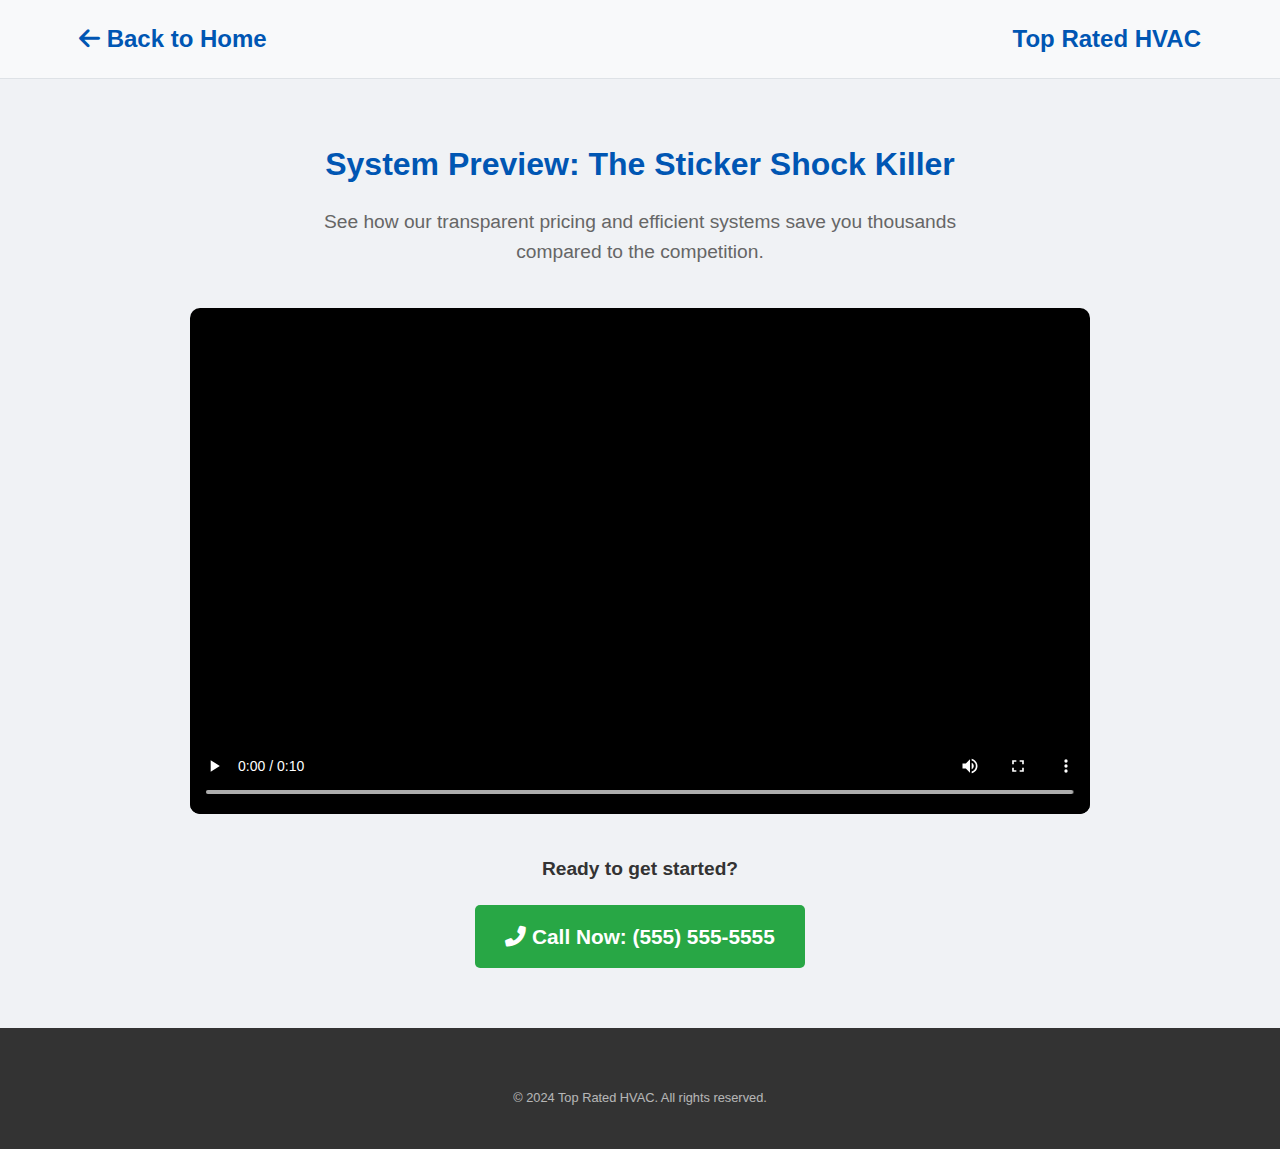
<file: demo.html>
<!DOCTYPE html>
<html lang="en">
<head>
    <meta charset="UTF-8">
    <meta name="viewport" content="width=device-width, initial-scale=1.0">
    <title>System Preview | Top Rated HVAC</title>
    <link rel="stylesheet" href="style.css">
    <link rel="stylesheet" href="https://cdnjs.cloudflare.com/ajax/libs/font-awesome/6.0.0/css/all.min.css">
</head>
<body style="background-color: #f0f2f5;">

    <!-- Navigation -->
    <header>
        <div class="container nav-container">
            <div class="logo">
                <a href="index.html" style="color: var(--primary-color);"><i class="fas fa-arrow-left"></i> Back to Home</a>
            </div>
            <div class="logo">
                Top Rated HVAC
            </div>
        </div>
    </header>

    <div class="container section">
        <div style="text-align: center; margin-bottom: 30px;">
            <h1>System Preview: The Sticker Shock Killer</h1>
            <p style="font-size: 1.2rem; color: #666; max-width: 700px; margin: 0 auto;">
                See how our transparent pricing and efficient systems save you thousands compared to the competition.
            </p>
        </div>

        <div class="video-container">
            <video controls width="100%" height="100%" poster="https://placehold.co/1280x720/0056b3/ffffff?text=Click+to+Play+Demo">
                <source src="assets/hvac-demo.mp4" type="video/mp4">
                <div class="video-placeholder">
                    <i class="fas fa-play-circle" style="font-size: 5rem; margin-bottom: 20px;"></i>
                    <p>Your browser does not support the video tag or the file is missing.</p>
                </div>
            </video>
        </div>

        <div style="text-align: center; margin-top: 40px;">
            <p style="margin-bottom: 20px; font-size: 1.2rem; font-weight: bold;">Ready to get started?</p>
            <a href="tel:5555555555" class="btn btn-large" style="background-color: var(--success-color); animation: pulse 2s infinite;">
                <i class="fas fa-phone-alt"></i> Call Now: (555) 555-5555
            </a>
        </div>
    </div>

    <footer>
        <div class="container footer-content">
            <div class="footer-disclaimer">
                <p>&copy; 2024 Top Rated HVAC. All rights reserved.</p>
            </div>
        </div>
    </footer>

    <style>
        @keyframes pulse {
            0% { transform: scale(1); box-shadow: 0 0 0 0 rgba(40, 167, 69, 0.7); }
            70% { transform: scale(1.05); box-shadow: 0 0 0 10px rgba(40, 167, 69, 0); }
            100% { transform: scale(1); box-shadow: 0 0 0 0 rgba(40, 167, 69, 0); }
        }
    </style>
</body>
</html>
</file>
<file: style.css>
:root {
    --primary-color: #0056b3; /* Service Blue */
    --secondary-color: #004494; /* Darker Blue for hover/active */
    --accent-color: #ffcc00; /* Call to Action highlight */
    --text-color: #333;
    --light-bg: #f8f9fa;
    --white: #ffffff;
    --border-color: #dee2e6;
    --success-color: #28a745;
}

* {
    box-sizing: border-box;
    margin: 0;
    padding: 0;
}

body {
    font-family: 'Segoe UI', Tahoma, Geneva, Verdana, sans-serif;
    line-height: 1.6;
    color: var(--text-color);
    background-color: var(--white);
}

/* Typography */
h1, h2, h3, h4, h5, h6 {
    color: var(--primary-color);
    margin-bottom: 1rem;
}

a {
    text-decoration: none;
    color: var(--primary-color);
}

/* Layout Utilities */
.container {
    width: 90%;
    max-width: 1200px;
    margin: 0 auto;
    padding: 0 15px;
}

.section {
    padding: 60px 0;
}

/* Buttons */
.btn {
    display: inline-block;
    padding: 12px 24px;
    background-color: var(--primary-color);
    color: var(--white);
    border: none;
    border-radius: 5px;
    font-size: 1.1rem;
    font-weight: bold;
    cursor: pointer;
    transition: background-color 0.3s ease;
    text-align: center;
}

.btn:hover {
    background-color: var(--secondary-color);
    color: var(--white);
}

.btn-large {
    padding: 15px 30px;
    font-size: 1.3rem;
}

/* Header/Hero */
header {
    background-color: var(--light-bg);
    padding: 20px 0;
    border-bottom: 1px solid var(--border-color);
}

.nav-container {
    display: flex;
    justify-content: space-between;
    align-items: center;
}

.logo {
    font-size: 1.5rem;
    font-weight: bold;
    color: var(--primary-color);
}

.hero {
    background: linear-gradient(rgba(0, 86, 179, 0.9), rgba(0, 86, 179, 0.7)), url('https://images.unsplash.com/photo-1581094794329-c8112a89af12?ixlib=rb-1.2.1&auto=format&fit=crop&w=1350&q=80'); /* Fallback image */
    background-size: cover;
    background-position: center;
    color: var(--white);
    padding: 100px 0;
    text-align: center;
}

.hero h1 {
    color: var(--white);
    font-size: 3rem;
    margin-bottom: 20px;
    text-shadow: 2px 2px 4px rgba(0,0,0,0.5);
}

.hero p {
    font-size: 1.2rem;
    margin-bottom: 30px;
    max-width: 700px;
    margin-left: auto;
    margin-right: auto;
}

/* Trust Bar */
.trust-bar {
    background-color: #f1f1f1;
    padding: 30px 0;
    text-align: center;
}

.trust-logos {
    display: flex;
    justify-content: center;
    align-items: center;
    flex-wrap: wrap;
    gap: 30px;
}

.trust-logo {
    height: 40px;
    filter: grayscale(100%);
    opacity: 0.7;
    transition: opacity 0.3s;
}

.trust-logo:hover {
    opacity: 1;
    filter: grayscale(0%);
}

/* Pricing Table */
.pricing-section {
    background-color: var(--white);
}

.pricing-table {
    display: grid;
    grid-template-columns: repeat(auto-fit, minmax(300px, 1fr));
    gap: 30px;
    margin-top: 40px;
}

.pricing-card {
    background: var(--white);
    border: 1px solid var(--border-color);
    border-radius: 8px;
    padding: 30px;
    text-align: center;
    transition: transform 0.3s ease, box-shadow 0.3s ease;
    position: relative;
}

.pricing-card:hover {
    transform: translateY(-5px);
    box-shadow: 0 10px 20px rgba(0,0,0,0.1);
}

.pricing-card.featured {
    border: 2px solid var(--primary-color);
    background-color: #f0f7ff;
    transform: scale(1.05);
    z-index: 1;
}

.pricing-card.featured:hover {
    transform: scale(1.05) translateY(-5px);
}

.badge {
    position: absolute;
    top: -12px;
    left: 50%;
    transform: translateX(-50%);
    background-color: var(--accent-color);
    color: var(--text-color);
    padding: 5px 15px;
    border-radius: 20px;
    font-size: 0.8rem;
    font-weight: bold;
    text-transform: uppercase;
}

.price {
    font-size: 2.5rem;
    font-weight: bold;
    color: var(--primary-color);
    margin: 20px 0;
}

.features-list {
    list-style: none;
    margin-bottom: 30px;
    text-align: left;
}

.features-list li {
    padding: 10px 0;
    border-bottom: 1px solid #eee;
}

.features-list li:last-child {
    border-bottom: none;
}

.features-list i {
    color: var(--success-color);
    margin-right: 10px;
}

/* Calculator Section */
.calculator-section {
    background-color: var(--light-bg);
}

.calculator-container {
    background: var(--white);
    padding: 40px;
    border-radius: 10px;
    box-shadow: 0 5px 15px rgba(0,0,0,0.05);
    max-width: 800px;
    margin: 0 auto;
}

.slider-container {
    margin: 30px 0;
}

.slider-label {
    display: flex;
    justify-content: space-between;
    margin-bottom: 10px;
    font-weight: bold;
}

input[type=range] {
    width: 100%;
    height: 10px;
    border-radius: 5px;
    background: #d3d3d3;
    outline: none;
    opacity: 0.7;
    transition: opacity .2s;
}

input[type=range]:hover {
    opacity: 1;
}

.result-display {
    text-align: center;
    background-color: var(--primary-color);
    color: var(--white);
    padding: 20px;
    border-radius: 8px;
    margin-top: 20px;
}

.monthly-payment {
    font-size: 3rem;
    font-weight: bold;
}

.disclaimer {
    font-size: 0.8rem;
    color: #666;
    margin-top: 15px;
    text-align: center;
}

/* Admin Tool */
.admin-tool {
    margin-top: 50px;
    padding-top: 20px;
    border-top: 1px dashed #ccc;
    opacity: 0; /* Hidden by default visually but accessible if needed */
    transition: opacity 0.5s;
}

.admin-tool:hover, .admin-tool.active {
    opacity: 1;
}

.admin-controls {
    display: flex;
    gap: 20px;
    justify-content: center;
    align-items: center;
}

/* Contact Section */
.contact-section {
    background-color: var(--white);
}

.form-container {
    max-width: 800px;
    margin: 0 auto;
    background: var(--light-bg);
    padding: 40px;
    border-radius: 10px;
    box-shadow: 0 5px 15px rgba(0,0,0,0.05);
}

.form-tabs {
    display: flex;
    margin-bottom: 30px;
    border-bottom: 2px solid var(--border-color);
}

.tab-btn {
    flex: 1;
    padding: 15px;
    background: none;
    border: none;
    font-size: 1.1rem;
    font-weight: bold;
    color: #666;
    cursor: pointer;
    transition: all 0.3s;
}

.tab-btn.active {
    color: var(--primary-color);
    border-bottom: 3px solid var(--primary-color);
}

form {
    display: none;
}

form.active {
    display: block;
}

.form-grid {
    display: grid;
    grid-template-columns: repeat(auto-fit, minmax(300px, 1fr));
    gap: 20px;
    margin-bottom: 30px;
}

.form-group {
    display: flex;
    flex-direction: column;
}

.form-group.full-width {
    grid-column: 1 / -1;
}

.form-group label {
    margin-bottom: 8px;
    font-weight: bold;
}

.form-group input, .form-group select, .form-group textarea {
    padding: 12px;
    border: 1px solid var(--border-color);
    border-radius: 5px;
    font-size: 1rem;
}

.form-group input:focus, .form-group select:focus, .form-group textarea:focus {
    outline: none;
    border-color: var(--primary-color);
    box-shadow: 0 0 0 2px rgba(0, 86, 179, 0.1);
}

/* Footer */
footer {
    background-color: #333;
    color: #eee;
    padding: 40px 0;
    font-size: 0.9rem;
}

.footer-content {
    text-align: center;
}

.footer-disclaimer {
    margin-top: 20px;
    font-size: 0.8rem;
    opacity: 0.7;
    max-width: 800px;
    margin-left: auto;
    margin-right: auto;
}

/* Demo Page Styles */
.video-container {
    max-width: 900px;
    margin: 40px auto;
    background: #000;
    aspect-ratio: 16/9;
    display: flex;
    justify-content: center;
    align-items: center;
    border-radius: 10px;
    overflow: hidden;
    position: relative;
}

.video-placeholder {
    color: var(--white);
    text-align: center;
}

/* Responsive adjustments */
@media (max-width: 768px) {
    .hero h1 {
        font-size: 2.2rem;
    }
    
    .pricing-card.featured {
        transform: none;
    }
    
    .pricing-card.featured:hover {
        transform: translateY(-5px);
    }
}
</file>
